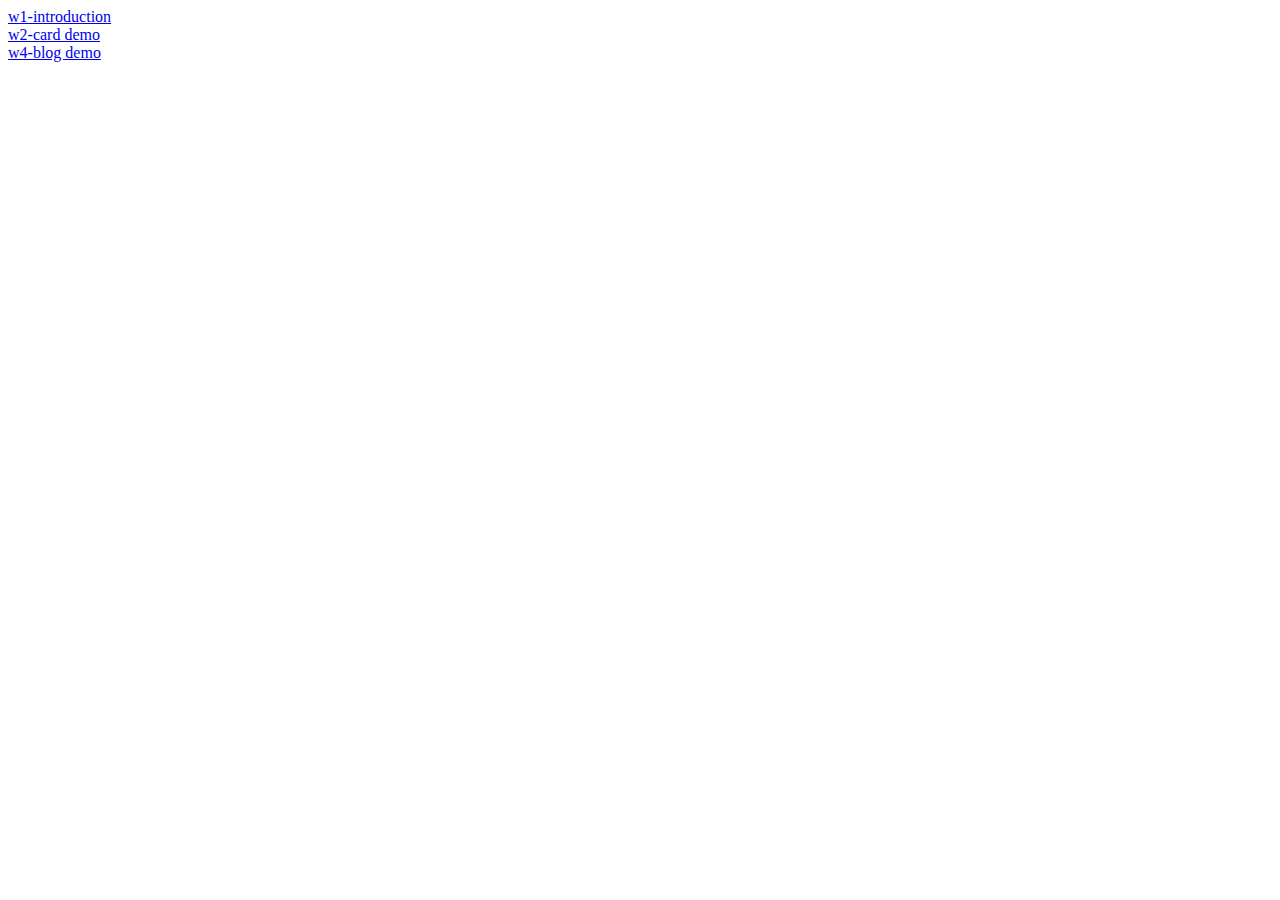
<file: index.html>
<!DOCTYPE html>
<html lang="en">
  <head>
    <meta charset="UTF-8" />
    <meta http-equiv="X-UA-Compatible" content="IE=edge" />
    <meta name="viewport" content="width=device-width, initial-scale=1.0" />
    <title>Document</title>
  </head>
  <body>
    <div>
      <u1>
        <li>
          <a href="./demo/w01_02/index.html">w1-introduction</a>
        </li>
        <li>
          <a href="./demo/w02_02/card_02.html">w2-card demo</a>
        </li>
        <li>
          <a href="./demo/w04_02/blog_02.html">w4-blog demo</a>
        </li>
      </u1>
    </div>
  </body>
</html>
</file>
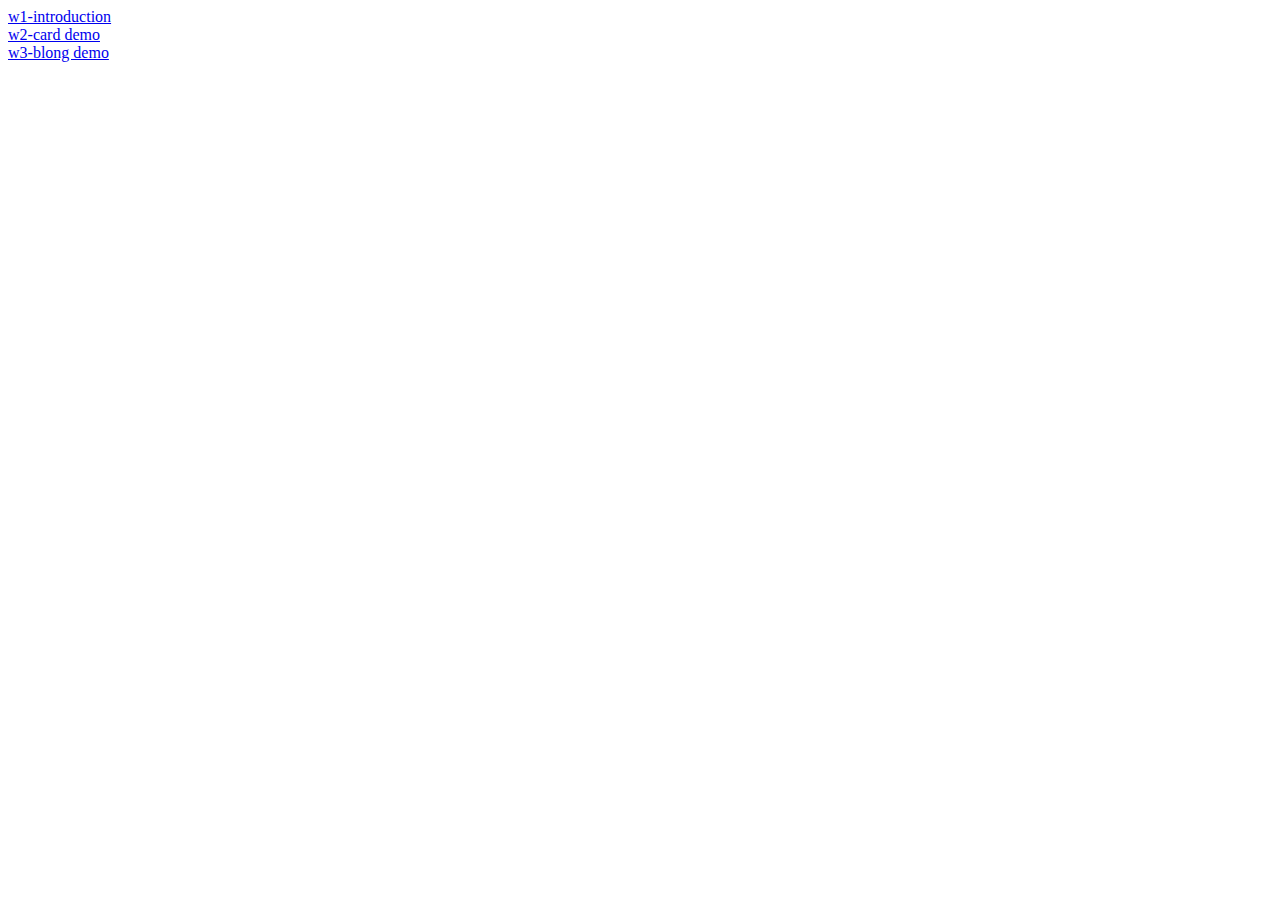
<file: demo/index.html>
<!DOCTYPE html>
<html lang="en">
  <head>
    <meta charset="UTF-8" />
    <meta http-equiv="X-UA-Compatible" content="IE=edge" />
    <meta name="viewport" content="width=device-width, initial-scale=1.0" />
    <title>Document</title>
  </head>
  <body>
    <div>
      <u1>
        <li>
          <a href="./w01_02/">w1-introduction</a>
        </li>
        <li>
          <a href="./w02_02/">w2-card demo</a>
        </li>
        <li>
          <a href="./w03_02/">w3-blong demo</a>
        </li>
      </u1>
    </div>
  </body>
</html>
</file>
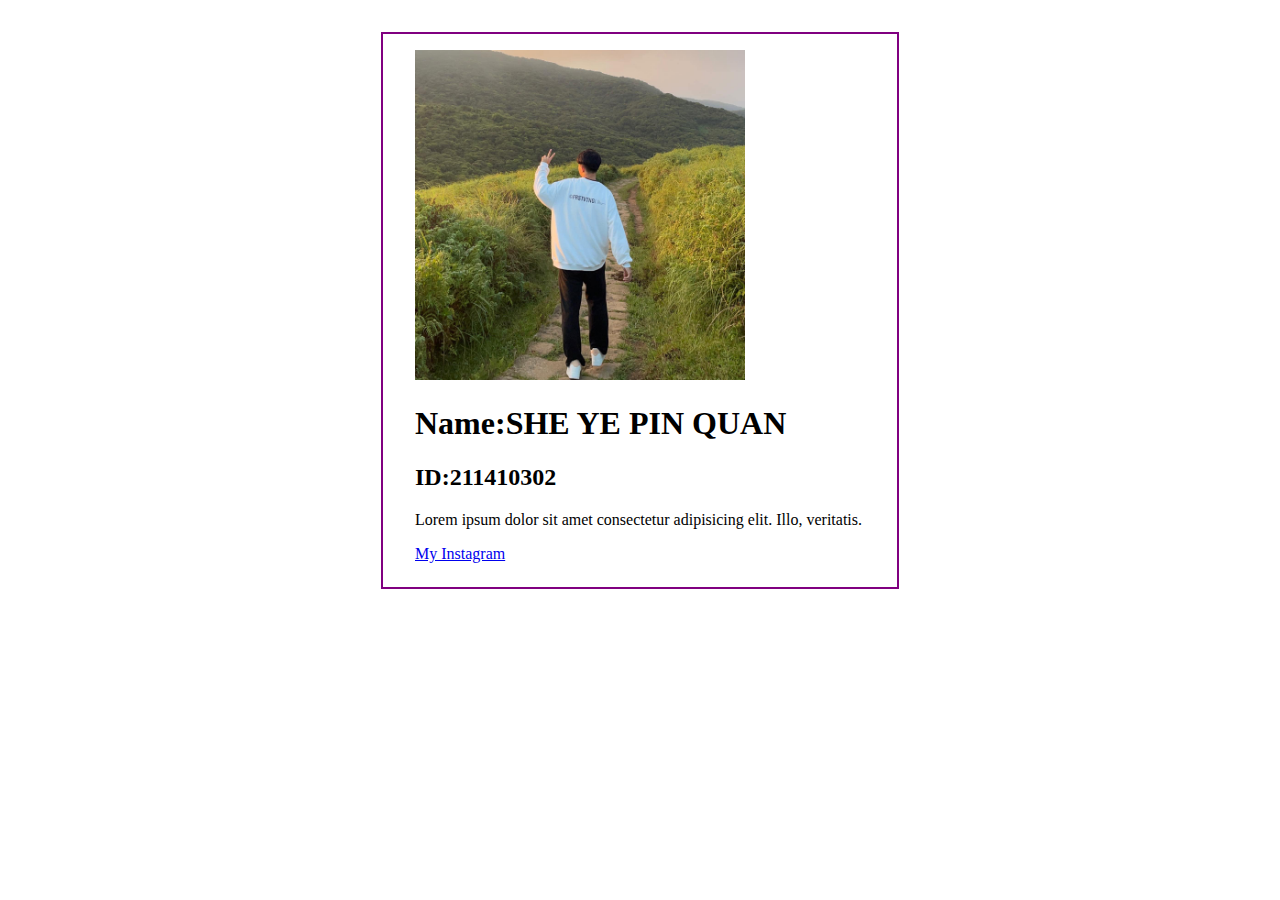
<file: demo/w01_02/index.html>
<!DOCTYPE html>
<html lang="en">
  <head>
    <meta charset="UTF-8" />
    <meta http-equiv="X-UA-Compatible" content="IE=edge" />
    <meta name="viewport" content="width=device-width, initial-scale=1.0" />
    <title>Document</title>
    <style>
      body {
      }
      .container {
        background: #fff;
        width: 88vw;
        max-width: 450px;
        margin: 2rem auto;
        border: 2px solid purple;
        padding: 1rem 2rem 1.5rem 2rem;
      }
    </style>
  </head>
  <body>
    <div class="container">
      <img src="./myphoto.jpg" width="330px" alt="CSIE of TKU" />
      <h1>Name:SHE YE PIN QUAN</h1>
      <h2>ID:211410302</h2>
      <p>
        Lorem ipsum dolor sit amet consectetur adipisicing elit. Illo,
        veritatis.
      </p>
      <a href="https://www.instagram.com/chuan_0201_/">My Instagram</a>
    </div>
  </body>
</html>
</file>
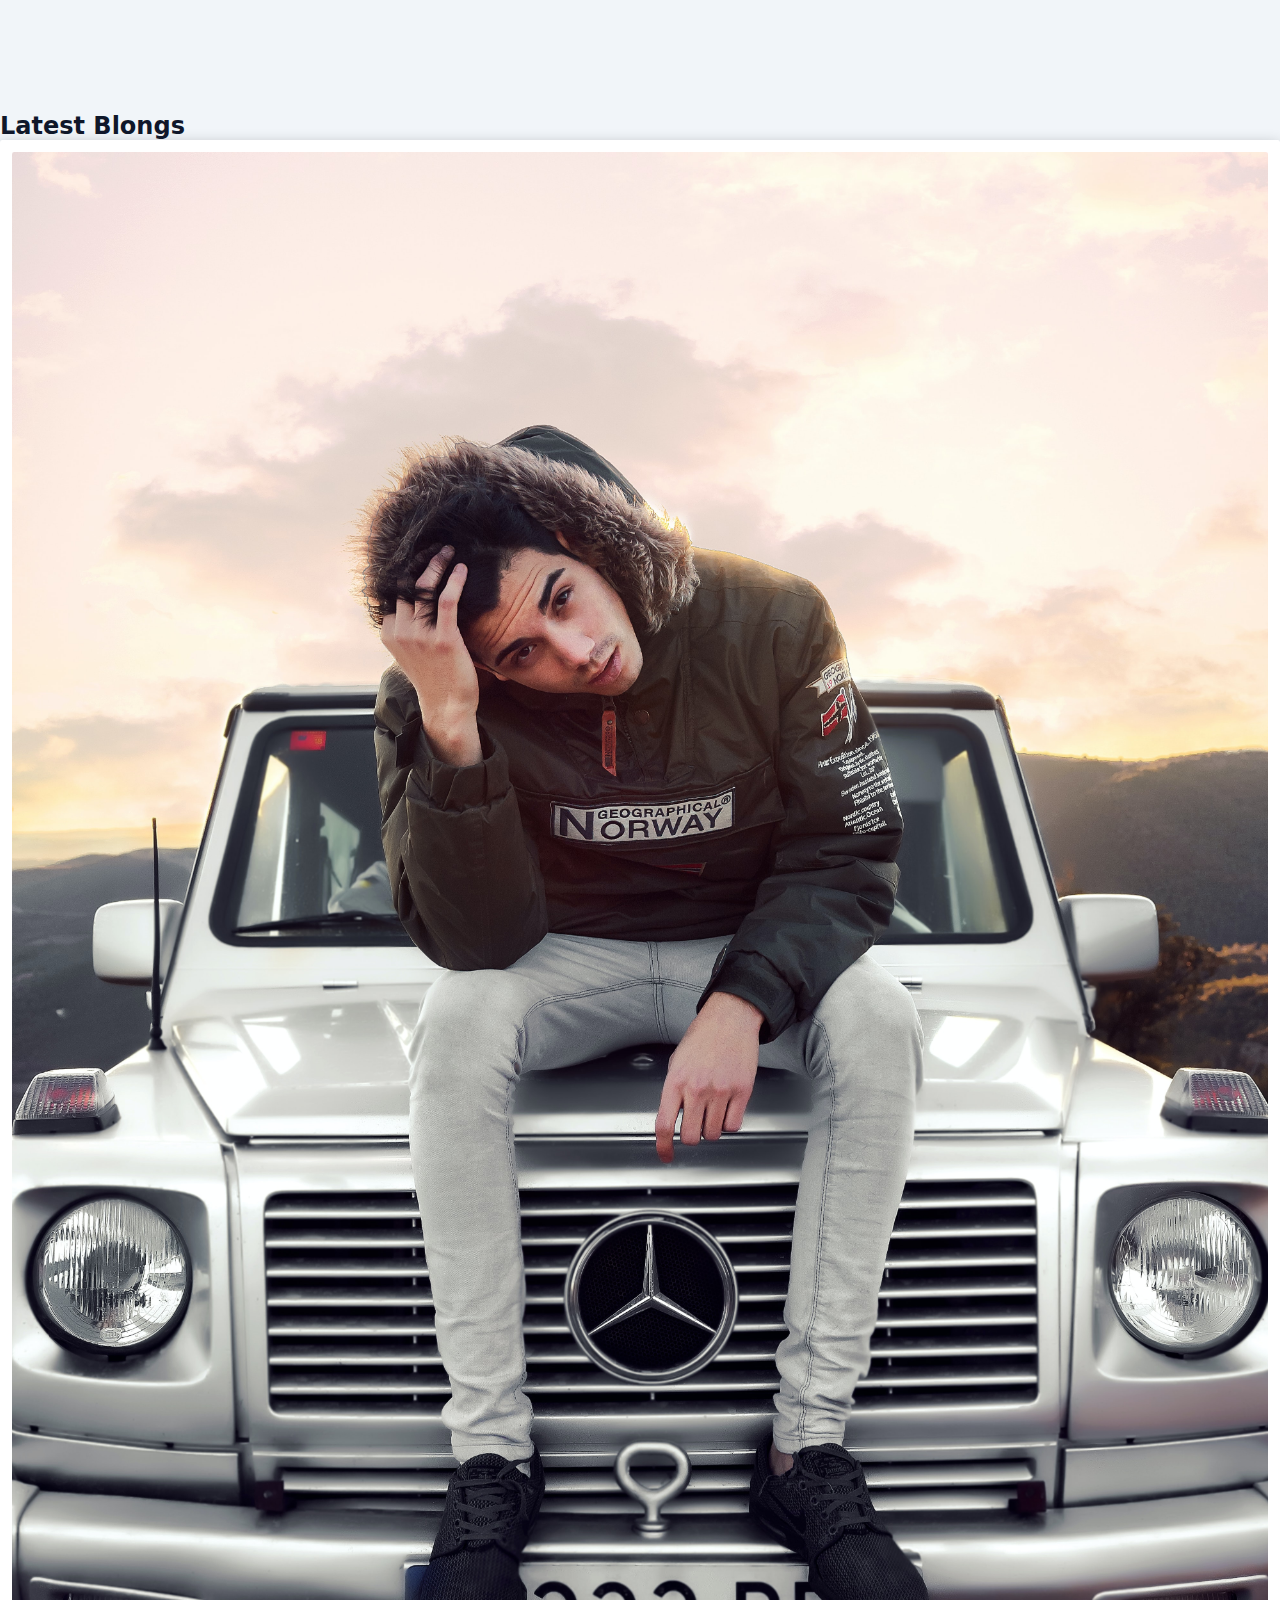
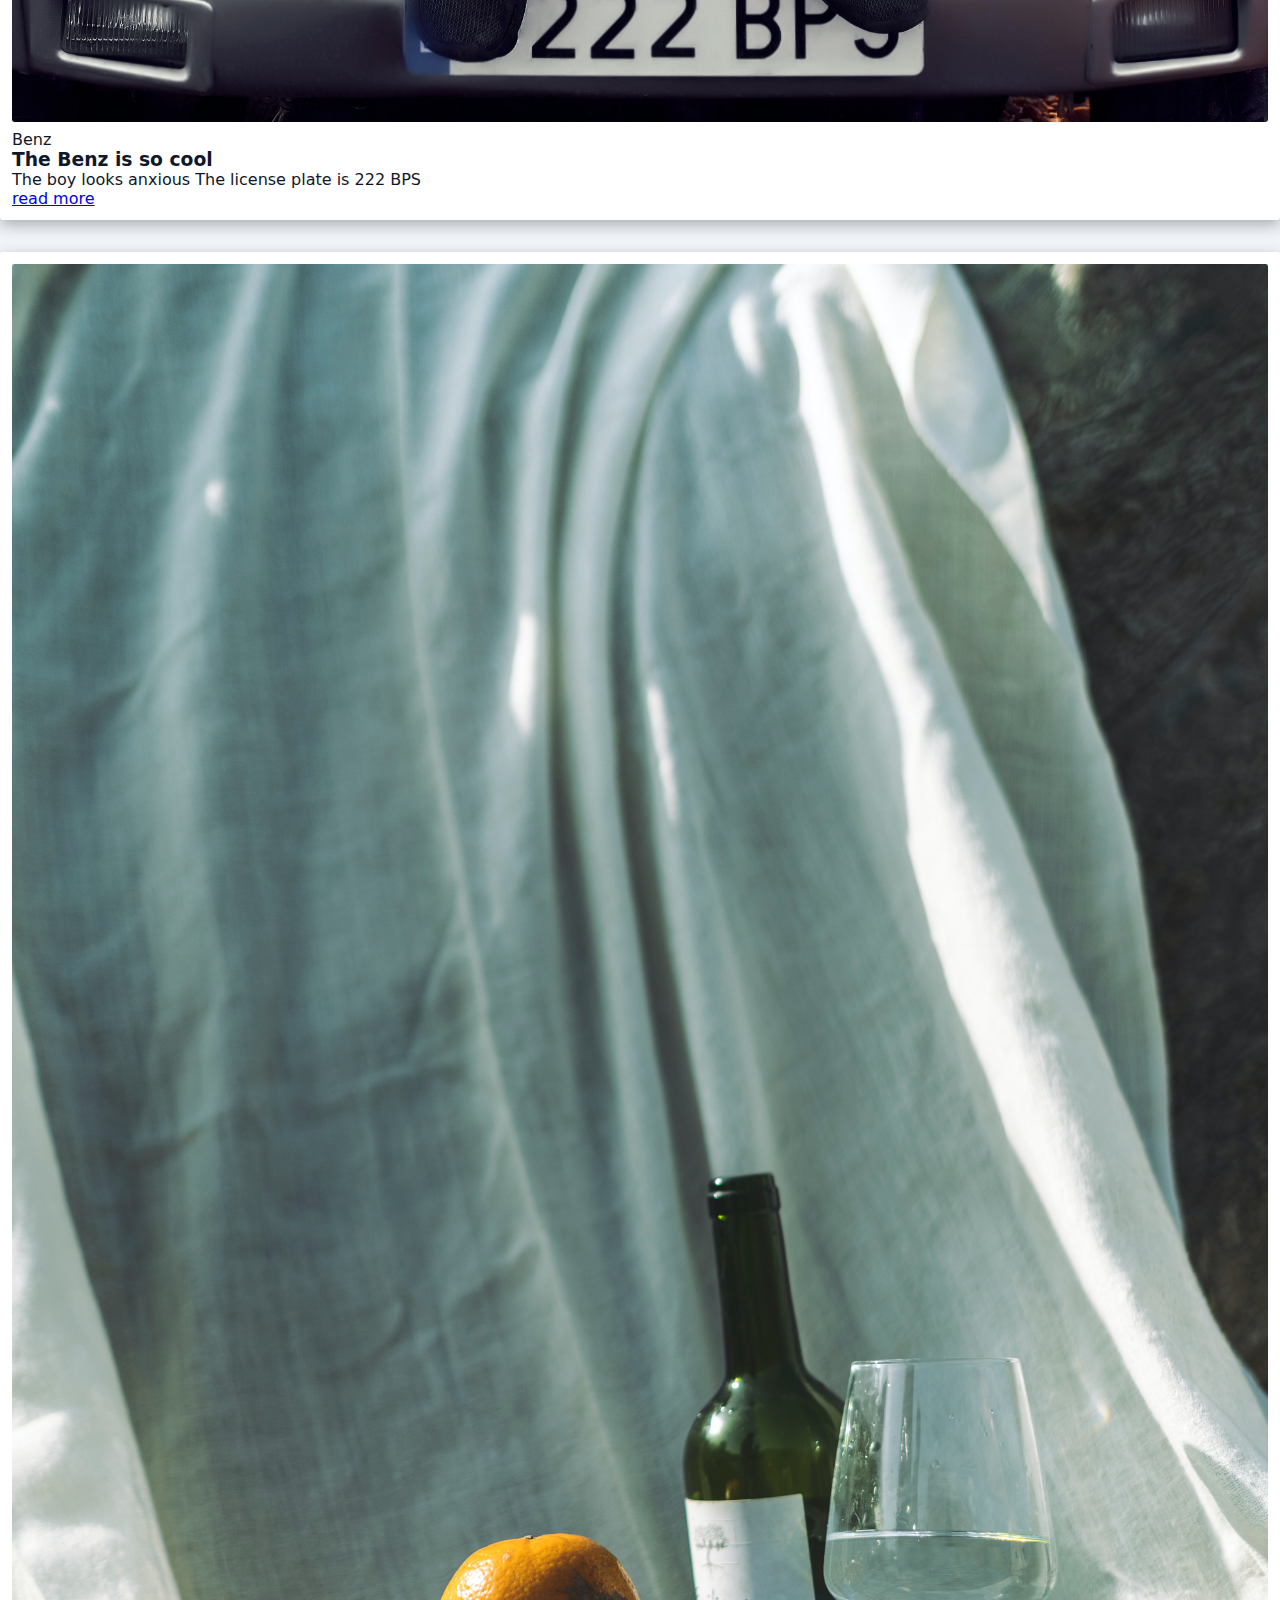
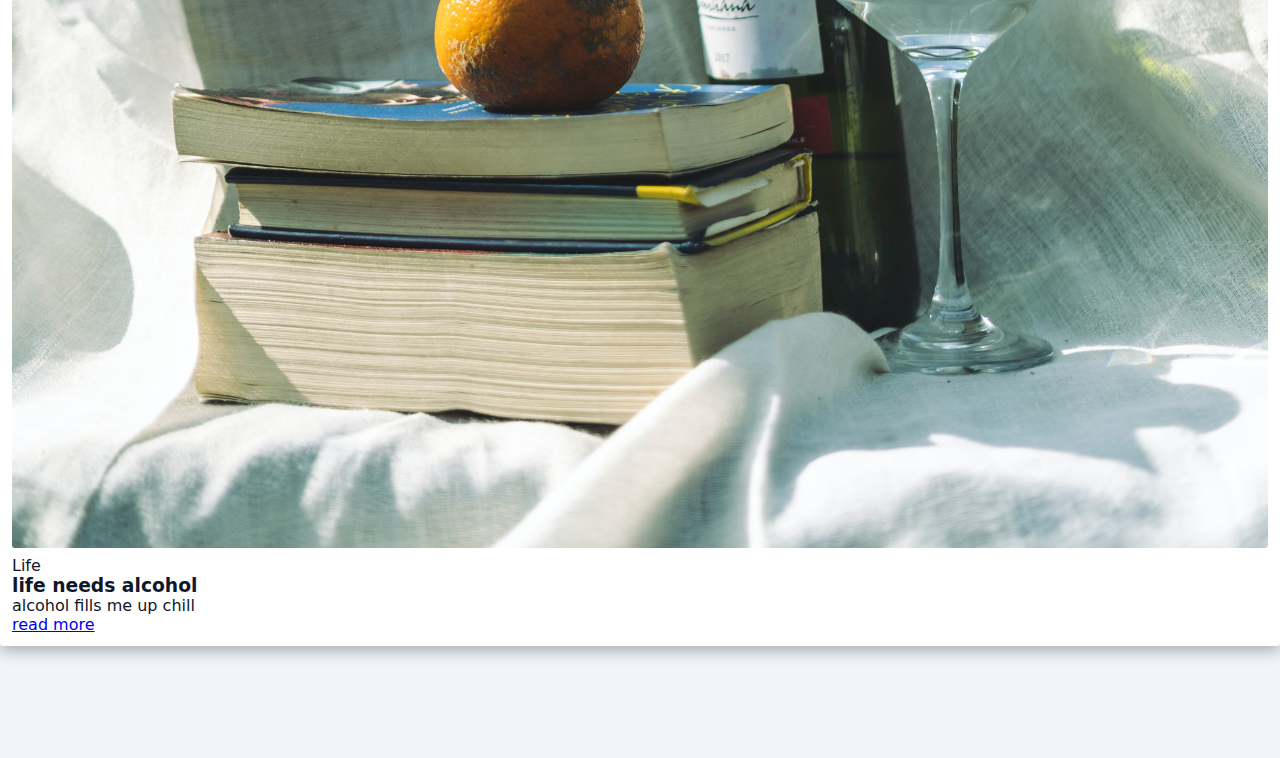
<file: demo/w03_02/blog_02.html>
<!DOCTYPE html>
<html lang="en">
<head>
    <meta charset="UTF-8">
    <meta http-equiv="X-UA-Compatible" content="IE=edge">
    <meta name="viewport" content="width=device-width, initial-scale=1.0">
    <title>Blog Demo</title>
    <link rel="stylesheet" href="./blog_02.css"/>
 </head>
 <body>
   <section class="blogs">
      <div class="section-title"></div>
        <h2>Latest Blongs</h2>
      </div>
      <div class="blogs-center"></div>
        <article class="blog">
          <img
            src="./images/peter-plashkin-HVU6vE6t-xU-unsplash.jpg"
            alt="Car photo"
            class="img blog-img"
     />
     <div class="blog-content">
            <span>Benz</span>
            <h3>The Benz is so cool</h3>
            <p>
              The boy looks anxious
              The license plate is 222 BPS
            </p>
            <a href="#">read more</a>
          </div>
        </article>
        <article class="blog">
          <img
            src="./images/yogendra-singh-SJIJ5LQly90-unsplash.jpg"
            alt="Car photo"
            class="img blog-img"
     />
     <div class="blog-content">
            <span>Life</span>
            <h3>life needs alcohol</h3>
            <p>
              alcohol fills me up
              chill
            </p>
            <a href="#">read more</a>
          </div>
        </article>
      </div>
    </section>
 </body>
</html>
</file>
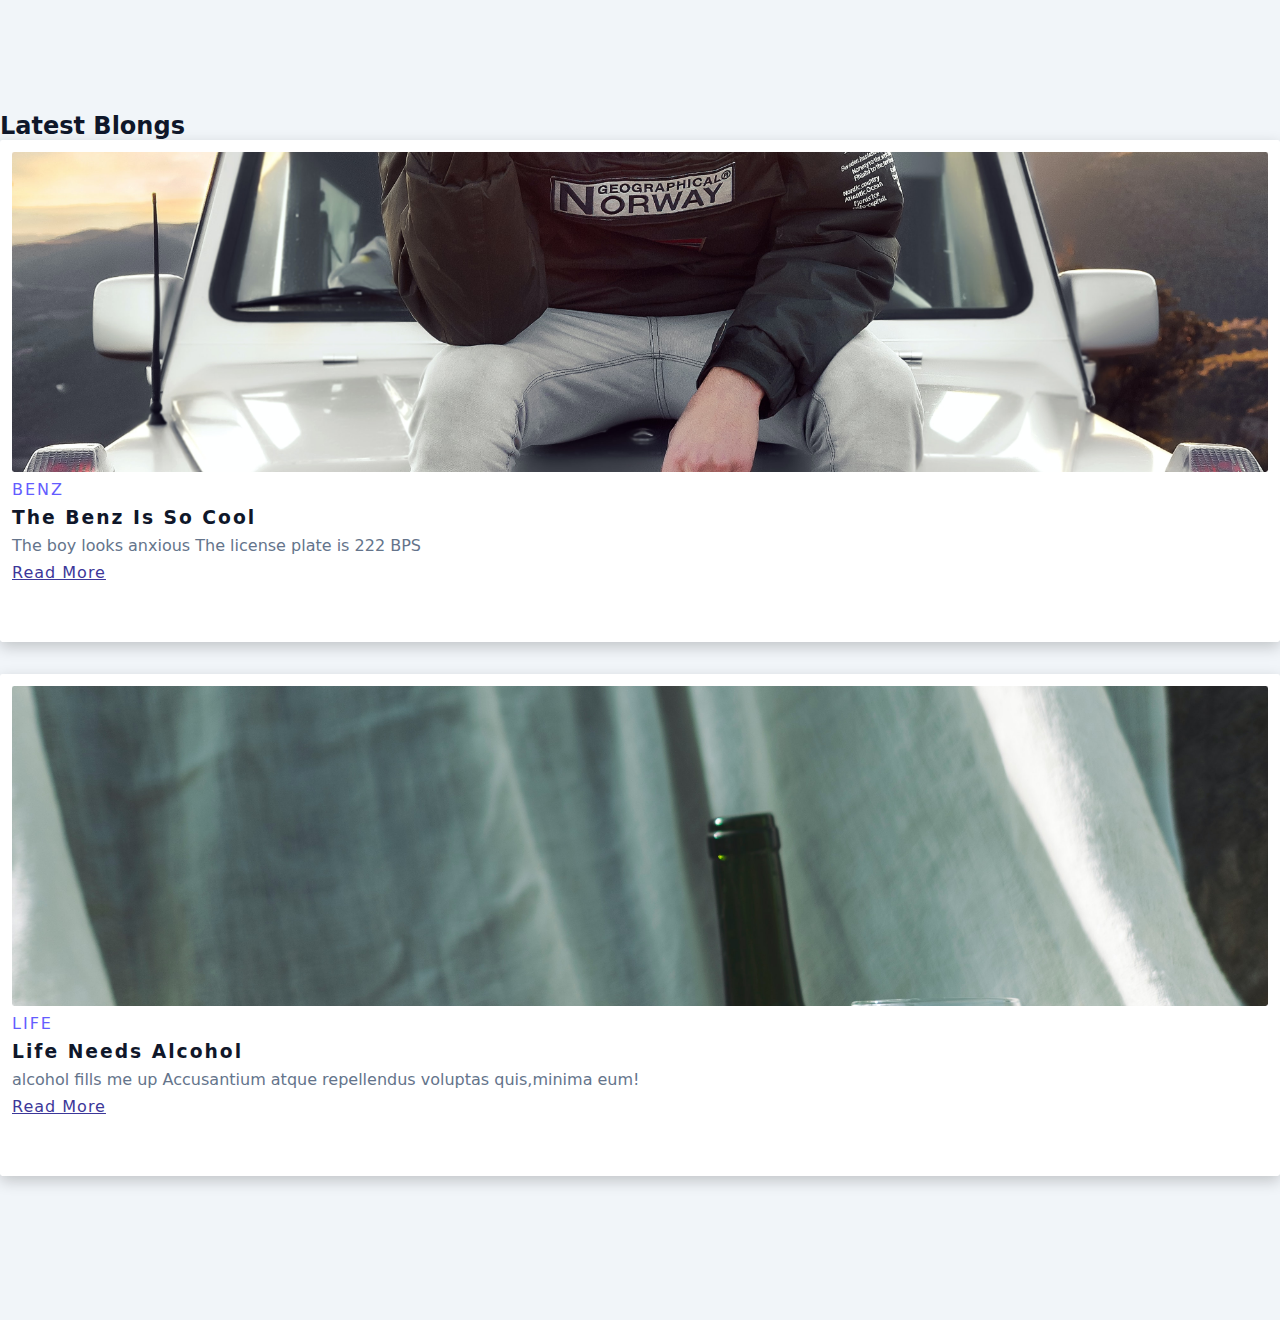
<file: demo/w04_02/blog_02.html>
<!DOCTYPE html>
<html lang="en">
<head>
    <meta charset="UTF-8">
    <meta http-equiv="X-UA-Compatible" content="IE=edge">
    <meta name="viewport" content="width=device-width, initial-scale=1.0">
    <title>Blog Demo</title>
    <link 
      rel="stylesheet" 
      href="https://cdnjs.cloudflare.com/ajax/libs/font-awesome/6.2.0/css/all.min.css" 
      integrity="sha512-xh6O/CkQoPOWDdYTDqeRdPCVd1SpvCA9XXcUnZS2FmJNp1coAFzvtCN9BmamE+4aHK8yyUHUSCcJHgXloTyT2A==" 
      crossorigin="anonymous" 
      referrerpolicy="no-referrer"
     />
    <link rel="stylesheet" href="./blog_02.css"/>
 </head>
 <body>
   <section class="blogs">
      <div class="section-title"></div>
        <h2>Latest Blongs</h2>
      </div>
      <div class="blogs-center"></div>
        <article class="blog">
          <img
            src="./images/peter-plashkin-HVU6vE6t-xU-unsplash.jpg"
            alt="Car photo"
            class="img blog-img"
     />
     <div class="blog-content">
            <span>Benz<i class="fa-solid fa-face-smile"></i></span>
            <h3>The Benz is so cool</h3>
            <p>
              The boy looks anxious
              The license plate is 222 BPS
            </p>
            <a href="#">read more</a>
          </div>
        </article>
        <article class="blog">
          <img
            src="./images/yogendra-singh-SJIJ5LQly90-unsplash.jpg"
            alt="Car photo"
            class="img blog-img"
     />
     <div class="blog-content">
            <span>life<i class="fa-brands fa-stack-overflow"></i></span>
            <h3>life needs alcohol</h3>
            <p>
              alcohol fills me up
              Accusantium atque repellendus voluptas quis,minima eum!
            </p>
            <a href="#">read more</a>
          </div>
        </article>
      </div>
    </section>
 </body>
</html>
</file>
<file: demo/w03_02/blog_02.css>
* {
  margin: 0;
  padding: 0;
  box-sizing: border-box;
}

:root {
    --grey-light: #f1f5f9;
    --grey-dark: #0f172a;
    --fluid-width: 90vw;
    --max-width: 1170px;
    --border-radius: 0.15rem;
}

body {
  font-family: system-ui, -apple-system, BlinkMacSystemFont, 'Segoe UI', Roboto, Oxygen, Ubuntu, Cantarell, 'Open Sans', 'Helvetica Neue', sans-serif;
  background: var(--grey-light);
  color: var(--grey-dark);
}

.img{
    width: 100%;
    display: block;
    object-fit: cover;
}

.blogs {
    padding: 5rem 0;
}

.section-title {
    text-align: center;
    text-transform: capitalize;
    margin: 2rem;
    letter-spacing: 2px;
}

.blogs-cente {
    width: var(--fluid-width);
    max-width: var(--max-width);
    margin: 0 auto;
    max-width: 500px;
}

.blog {
    background-color: white;
    padding: 0.75rem;
    border-radius: var(--border-radius);
    margin-bottom: 2rem;
    box-shadow: 0 5px 15px rgba(0,0,0,0.3);
}

.blog-img {
    border-radius: var(--border-radius);
    margin-bottom: 0.5rem;
}
</file>
<file: demo/w04_02/blog_02.css>
*{
margin: 0%;
padding: 0%;
box-sizing: border-box;
}
:root{
--primary:#645cff;
--primary-dark:#3c3799;
--grey-light:#f1f5f9;
--grey-dark:#0f172a;
--grey: #64748b;
--letter-spacing:2px;
--fluid-width:90vw;
--max-width:1170px;
--border-radius:0.15rem;
}
body{
font-family: system-ui, -apple-system, BlinkMacSystemFont, 'Segoe UI', Roboto, Oxygen, Ubuntu, Cantarell, 'Open Sans', 'Helvetica Neue', sans-serif;
background-color:var(--grey-light) ;
color: var(--grey-dark);
}

.img{
width: 100%;
height: 20rem;
display: block;
object-fit: cover;
}

.blogs{
padding: 5rem 0;
margin-bottom: 2rem;

}

.section-title{
text-align:center;
text-transform: capitalize;
margin: 2rem;
letter-spacing: 2px;
}

.blogs-center{
width: var(--fluid-width);
max-width: var(--max-width);
margin: 0 auto;
max-width: 500px;
}

.blog{
background-color:white;
padding: 0.75rem;
border-radius: var(--border-radius);
margin-bottom: 2rem;
box-shadow: 0 5px 15px rgba(0,0,0,0.2);
transition:0.5s ease-in-out all;
}

.blog:hover{
box-shadow: 0 5px 15px rgba(0,0,0.4);
}

.blog-img{
border-radius: var(--border-radius);
margin-bottom: 0.5rem;
}

.blog-content{
padding-bottom: 3rem;
}

.blog-content span{
text-transform: uppercase;
color: var(--primary);
letter-spacing: var(--letter-spacing);
font-weight: 500;
}

.blog-content h3{
text-transform: capitalize;
letter-spacing: var(--letter-spacing);
margin: 0.5rem 0;
}

.blog-content p{
color: var(--grey);
margin-bottom: 0.5rem;
}

.blog-content a{
text-transform: capitalize;
color: var(--primary-dark);
letter-spacing: 1px;
}
</file>
